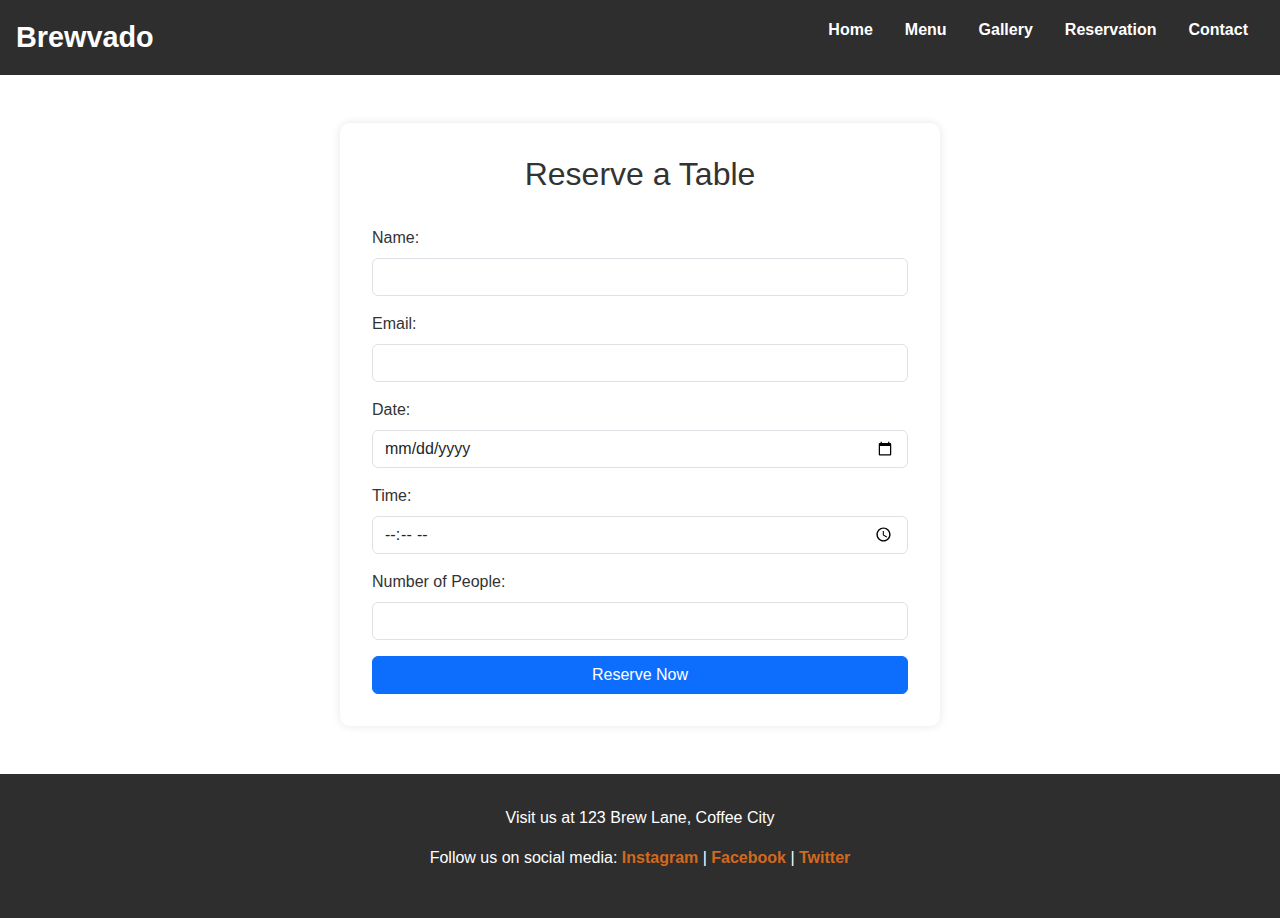
<file: reservation.html>
<!DOCTYPE html>
<html lang="en">
<head>
    <meta charset="UTF-8">
    <meta name="viewport" content="width=device-width, initial-scale=1.0">
    <title>Reserve a Table - Brewvado</title>
    <link href="https://cdn.jsdelivr.net/npm/bootstrap@5.3.0/dist/css/bootstrap.min.css" rel="stylesheet">
    <style>
        body {
            font-family: 'Arial', sans-serif;
            color: #333;
            background-image: url('https://i.pinimg.com/originals/20/a9/89/20a989fa94e96cfe65d44c3aaf6a9ac9.png');
            background-image:"https://images.rawpixel.com/image_800/cHJpdmF0ZS9sci9pbWFnZXMvd2Vic2l0ZS8yMDIzLTAzL3JtNjE5LTE1LWItZWxlbWVudGdyb3VwLW10LTAwNWEtYi5qcGc.jpg"#f7f7f7;
        }

        header {
            background-color: #2e2e2e;
            color: #fff;
            padding: 1rem;
            display: flex;
            justify-content: space-between;
            align-items: center;
            position: sticky;
            top: 0;
            z-index: 1000;
        }

        .logo {
            font-size: 1.8rem;
            font-weight: bold;
        }

        nav ul {
            list-style: none;
            display: flex;
        }

        nav ul li {
            margin: 0 1rem;
        }

        nav ul li a {
            color: #fff;
            text-decoration: none;
            font-weight: bold;
        }

        .reservation-form {
            max-width: 600px;
            margin: 3rem auto;
            background-color: #fff;
            padding: 2rem;
            border-radius: 10px;
            box-shadow: 0 0 10px rgba(0, 0, 0, 0.1);
        }

        .reservation-form h2 {
            margin-bottom: 2rem;
            text-align: center;
        }

        footer {
            background-color: #2e2e2e;
            color: #fff;
            text-align: center;
            padding: 2rem;
            margin-top: 2rem;
        }

        footer p {
            margin-bottom: 1rem;
        }

        footer a {
            color: #d2691e;
            text-decoration: none;
            font-weight: bold;
        }

        footer a:hover {
            text-decoration: underline;
        }
    </style>
</head>
<body>
    <header>
        <div class="logo">Brewvado</div>
        <nav>
            <ul>
                <li><a href="index.html">Home</a></li>
                <li><a href="index.html#menu">Menu</a></li>
                <li><a href="index.html#gallery">Gallery</a></li>
                <li><a href="reservation.html">Reservation</a></li>
                <li><a href="index.html#contact">Contact</a></li>
            </ul>
        </nav>
    </header>

    <div class="reservation-form">
        <h2>Reserve a Table</h2>
        <form action="#" method="post">
            <div class="mb-3">
                <label for="name" class="form-label">Name:</label>
                <input type="text" id="name" name="name" class="form-control" required>
            </div>
            <div class="mb-3">
                <label for="email" class="form-label">Email:</label>
                <input type="email" id="email" name="email" class="form-control" required>
            </div>
            <div class="mb-3">
                <label for="date" class="form-label">Date:</label>
                <input type="date" id="date" name="date" class="form-control" required>
            </div>
            <div class="mb-3">
                <label for="time" class="form-label">Time:</label>
                <input type="time" id="time" name="time" class="form-control" required>
            </div>
            <div class="mb-3">
                <label for="people" class="form-label">Number of People:</label>
                <input type="number" id="people" name="people" class="form-control" min="1" max="10" required>
            </div>
            <button type="submit" class="btn btn-primary w-100">Reserve Now</button>
        </form>
    </div>

    <footer>
        <p>Visit us at 123 Brew Lane, Coffee City</p>
        <p>Follow us on social media: 
            <a href="#">Instagram</a> | 
            <a href="#">Facebook</a> | 
            <a href="#">Twitter</a>
        </p>
    </footer>

    <script src="https://cdn.jsdelivr.net/npm/bootstrap@5.3.0/dist/js/bootstrap.bundle.min.js"></script>
</body>
</html>
</file>
